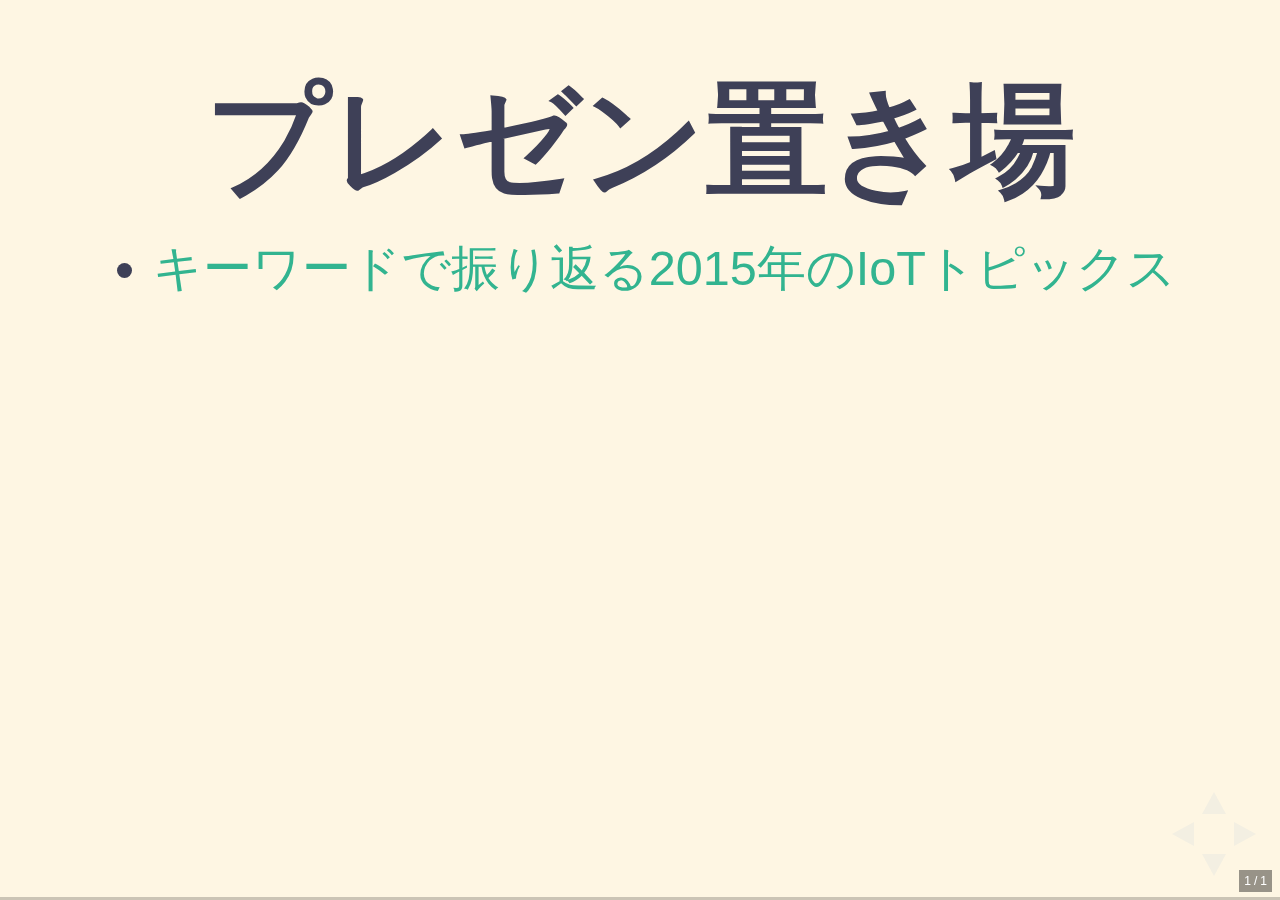
<file: index.html>
<!doctype html>
<html lang="ja">

	<head>
		<meta charset="utf-8">

		<title>プレゼン置き場</title>

		<meta name="description" content="プレゼン置き場">
		<meta name="author" content="@oharato">

		<meta name="apple-mobile-web-app-capable" content="yes">
		<meta name="apple-mobile-web-app-status-bar-style" content="black-translucent">

		<meta name="viewport" content="width=device-width, initial-scale=1.0, maximum-scale=1.0, user-scalable=no, minimal-ui">

		<link rel="stylesheet" href="css/reveal.css">
		<link rel="stylesheet" href="css/theme/azusaish.css" id="theme">

		<!-- Code syntax highlighting -->
		<link rel="stylesheet" href="lib/css/zenburn.css">

		<!-- Printing and PDF exports -->
		<script>
			var link = document.createElement( 'link' );
			link.rel = 'stylesheet';
			link.type = 'text/css';
			link.href = window.location.search.match( /print-pdf/gi ) ? 'css/print/pdf.css' : 'css/print/paper.css';
			document.getElementsByTagName( 'head' )[0].appendChild( link );
		</script>

		<!--[if lt IE 9]>
		<script src="lib/js/html5shiv.js"></script>
		<![endif]-->
	</head>

	<body>

		<div class="reveal">

			<!-- Any section element inside of this container is displayed as a slide -->
			<div class="slides">
			<section data-markdown=""
				data-separator="^\n---"
				data-separator-vertical="^\n--">
				<script type="text/template">

# プレゼン置き場
- [キーワードで振り返る2015年のIoTトピックス](http://oharato.github.io/documents/2015-iot-topics/index.html)

				</script>
			</section>
			</div>

		</div>

		<script src="lib/js/head.min.js"></script>
		<script src="js/reveal.js"></script>

		<script>

			// Full list of configuration options available at:
			// https://github.com/hakimel/reveal.js#configuration
			Reveal.initialize({
				controls: true,
				progress: true,
				slideNumber: 'c/t',
				history: true,
				center: false,

				transition: 'none', // none/fade/slide/convex/concave/zoom
				backgroundTransition: 'none',

				// Optional reveal.js plugins
				dependencies: [
					{ src: 'lib/js/classList.js', condition: function() { return !document.body.classList; } },
					{ src: 'plugin/markdown/marked.js', condition: function() { return !!document.querySelector( '[data-markdown]' ); } },
					{ src: 'plugin/markdown/markdown.js', condition: function() { return !!document.querySelector( '[data-markdown]' ); } },
					{ src: 'plugin/highlight/highlight.js', async: true, callback: function() { hljs.initHighlightingOnLoad(); } },
					{ src: 'plugin/zoom-js/zoom.js', async: true },
					{ src: 'plugin/notes/notes.js', async: true }
				]
			});

		</script>

	</body>
</html>
</file>
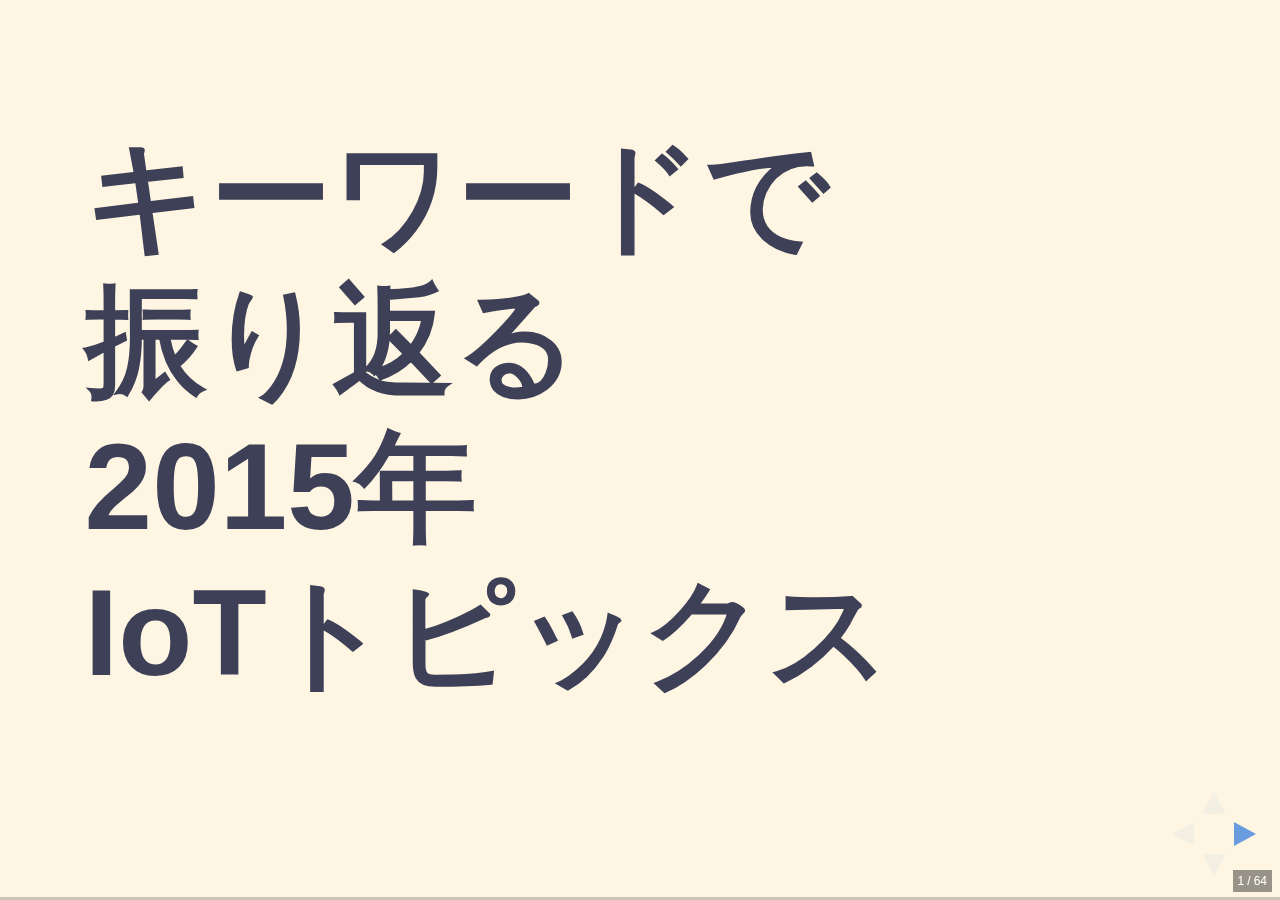
<file: 2015-iot-topics/index.html>
<!doctype html>
<html lang="ja">

	<head>
		<meta charset="utf-8">

		<title>キーワードで振り返る2015年IoTトピックス</title>

		<meta name="description" content="キーワードで振り返る2015年IoTトピックス">
		<meta name="author" content="@oharato">

		<meta name="apple-mobile-web-app-capable" content="yes">
		<meta name="apple-mobile-web-app-status-bar-style" content="black-translucent">

		<meta name="viewport" content="width=device-width, initial-scale=1.0, maximum-scale=1.0, user-scalable=no, minimal-ui">

		<link rel="stylesheet" href="../css/reveal.css">
		<link rel="stylesheet" href="../css/theme/azusaish.css" id="theme">

		<!-- Code syntax highlighting -->
		<link rel="stylesheet" href="../lib/css/zenburn.css">

		<!-- Printing and PDF exports -->
		<script>
			var link = document.createElement( 'link' );
			link.rel = 'stylesheet';
			link.type = 'text/css';
			link.href = window.location.search.match( /print-pdf/gi ) ? '../css/print/pdf.css' : '../css/print/paper.css';
			document.getElementsByTagName( 'head' )[0].appendChild( link );
		</script>

		<!--[if lt IE 9]>
		<script src="../lib/js/html5shiv.js"></script>
		<![endif]-->
	</head>

	<body>

		<div class="reveal">

			<!-- Any section element inside of this container is displayed as a slide -->
			<div class="slides">
			<section data-markdown=""
				data-separator="^\n---"
				data-separator-vertical="^\n--">
				<script type="text/template">

<!-- .slide: class="center tl-l"  -->
# キーワードで<br>振り返る<br>2015年<br>IoTトピックス

---

<!-- .slide: data-background="rgb(62,64,87)" class="bg-black tl-l"  -->
- 目次
    - 02-02 Raspberry Pi 2
    - 04-29 Windows10 IoT Core
    - 07-07 ESP8266
    - 07-27 myThings
    - 09-30 SORACOM
    - 10-09 AWS Iot
    - 11-25 Raspberry Pi Zero
    - 12-24 さくらのIoT Platform(仮称)
    - 2016年の期待
    - おまけ
        - MQTT, NodeRed, ブロックチェーン

---

<!-- .slide: class="center"  -->
# Raspberry Pi 2

---

![](raspi2.jpg)

---

<!-- .slide: data-background="rgb(62,64,87)" class="bg-black tl-l"  -->
### Raspberry Pi 2
- 2月2日 発表
- 当時の最新機種Raspberry Pi Model B+と比較して
    - お値段 そのまま $35
    - CPU シングルコア700MHz → クアッドコア900MHz
    - メモリ 512MB → 1GB
- Raspberry Pi 2用のWindows10が無償で今後提供される、という発表

---

<!-- .slide: class="center"  -->
# Windows10 IoT Core

---

<!-- .slide: data-background="rgb(62,64,87)" class="bg-black tl-l"  -->
### Windows10 IoT Core
- 4月29日 マイクロソフトの技術カンファレンス「Build 2015」で発表
- Microsoft製の組込みOS
    - Windows10のようなデスクトップ環境無し。

---

<!-- .slide: data-background="rgb(62,64,87)" class="bg-black tl-l"  -->
### Windows10 IoT Core
- 開発するには
    - <em>Windows 10</em>のPCでWindows10 Iot CoreのディスクイメージをSDカードに書き込む
    - <em>Visual Studio 2015</em>が必要
- 個人的には、環境構築や開発が面倒

---

<!-- .slide: class="center"  -->
# ESP8266

---

<!-- .slide: data-background="rgb(62,64,87)" class="bg-black tl-l"  -->
### ESP8266
- ESP8266(Espressif Systems社のワイヤレスSoC/System-on-a-chip)を使ったWi-Fiモジュールの一つ、「ESP-WROOM-02」が7月に発売開始
    - ![](esp8266.jpg)

---

<!-- .slide: data-background="rgb(62,64,87)" class="bg-black tl-l"  -->
### ESP8266
- 秋月電子で650円
- Arduino用のWiFiモジュールとしても使用でき、単体でWiFi搭載のArduinoマイコンとしても使用できる

---

<!-- .slide: class="center"  -->
# myThings

---

<!-- .slide: data-background="rgb(62,64,87)" class="bg-black tl-l"  -->
### myThings
- 7月27日 提供開始
- ヤフーが提供する、IoTプラットフォームおよびスマホアプリ
- 自作のデバイスやガジェット、Webサービス(myThingsではチャンネルと呼ぶ)を組み合わせる
- Webサービス同士を連携させるWebサービス「IFTTT」の日本版とよく言われている

---

<!-- .slide: data-background="rgb(62,64,87)" class="bg-black"  -->
![](mythings_channels_trigger.jpg)

---

<!-- .slide: data-background="mythings_channels.jpg" class="bg-image tl-l"  -->
### myThingsのチャンネル
- Webサービス
    - Yahoo!天気・災害
    - ヤフオク！
    - Twitter
    - などなど

---

<!-- .slide: data-background="rgb(62,64,87)" class="bg-black tl-l"  -->
### myThingsのチャンネル
- 自作のデバイス
    - IDCFクラウド(Yahooグループのクラウド)の利用が必須

---

<!-- .slide: data-background="rgb(62,64,87)" class="bg-black tl-l"  -->
### myThingsのチャンネル
- ガジェット
    - Hackey - Webサービスをコントロールできるキースイッチ
    - ![](hackey.jpg)

--

<!-- .slide: data-background="rgb(62,64,87)" class="bg-black tl-l"  -->
### myThingsのチャンネル
- ガジェット
    - BOCCO 家族をつなぐコミュニケーションロボット
    - ![](bocco.jpg)

--

<!-- .slide: data-background="rgb(62,64,87)" class="bg-black tl-l"  -->
### myThingsのチャンネル
- ガジェット
    - ともだち家電 シャープ
    - ![](tomodachikaden.png)

--

<!-- .slide: data-background="rgb(62,64,87)" class="bg-black tl-l"  -->
### myThingsのチャンネル
- ガジェット
    - iRemocon
    - ![](iremocon.jpg)

---

<!-- .slide: class="center"  -->
# SORACOM

---

<!-- .slide: data-background="rgb(62,64,87)" class="bg-black tl-l"  -->
### SORACOM
- 9月30日発表
- 元AWSのエバンジェリスト玉川憲さんが2015年3月にAWSを退職して設立したスタートアップ
- SORACOM AirとSORACOM Beamの２つのサービス

---

<!-- .slide: data-background="rgb(62,64,87)" class="bg-black tl-l"  -->
### SORACOM
- MVNO事業者が持つハードウェア(パケット交換、回線管理、帯域制御、顧客管理、課金)を、AWS上でソフトウェアで実装
- ![](soracom_air.jpg)

---

<!-- .slide: data-background="rgb(62,64,87)" class="bg-black tl-l"  -->
### SORACOM Air
- IoT向けのデータ通信SIM "Air SIM" を提供するモバイルデータ通信サービス
    - LTE, 3Gエリアに対応
    - ユーザーコンソール, API, SDKから多数のSIMを一括操作(AWS like)

---

<!-- .slide: data-background="rgb(62,64,87)" class="bg-black tl-l"  -->
### SORACOM Air
- 初期費用
    - データ通信のみのSIM 888円(税込)
- 基本料金(税別)
    - 1日10円(データ通信のみ)

---

<!-- .slide: data-background="rgb(62,64,87)" class="bg-black tl-l"  -->
### SORACOM Air
- 従量課金(税別)→<em>上りが安い</em>
    - 通常時間帯（日本時間 06:00-26:00）
        - 最遅…上り0.2 円 / MB、下り0.6 円 / MB(上り下り共に32kbps)
        - 最速…上り0.3 円 / MB、下り1.0 円 / MB(上り下り共に2Mbps)
    - 深夜時間帯（日本時間 02:00-06:00）→<em>夜が安い</em>
        - 最遅…上り0.2 円 / MB、下り0.2 円 / MB(上り下り共に32kbps)
        - 最速…上り0.2 円 / MB、下り0.2 円 / MB(上り下り共に2Mbps)

--

<!-- .slide: data-background="rgb(62,64,87)" class="bg-black tl-l"  -->
### 料金比較
- 初期費用
    - SORACOM 888円(税込)
    - 0SIM 620円(税込、デジモノステーション2016/02)
    - IIJmio 3000円(税抜)
    - FREETEL  3000円(税抜)

--

<!-- .slide: data-background="rgb(62,64,87)" class="bg-black tl-l"  -->
### 料金比較
- 1ヶ月間500MB下り
    - SORACOM 400円 (`10yen/day x 30days + 0.2yen/MB x 500MB`)
    - 0SIM 0円 (基本料金0円、500MBまで0円)
    - IIJmio 900円(3GBまで)
    - FREETEL 499円 (1GBまで、100MBまでなら299円)

--

<!-- .slide: data-background="rgb(62,64,87)" class="bg-black tl-l"  -->
### 料金比較
- 1ヶ月間1GB下り
    - SORACOM 500円 (`10yen/day x 30days + 0.2yen/MB x 1000MB`)
    - 0SIM 500円 (`100yen/100MB x 500MB`)
    - IIJmio 900円(3GBまで)
    - FREETEL 499円 (1GBまで、3GBまでなら900円)

---

<!-- .slide: data-background="rgb(62,64,87)" class="bg-black tl-l"  -->
### SORACOM Beam
- データ転送支援サービス
    - 暗号化
        - ![](./soracom_beam.png)
        - クライアント証明書をBeamで管理
            - デバイスに証明書を入れなくて良くなる
            - デバイスの暗号化処理をオフロード

---

<!-- .slide: data-background="rgb(62,64,87)" class="bg-black tl-l"  -->
### SORACOM Beam
- 料金
    - 基本料金
        - 無料
    - 従量課金
        - 1リクエストあたり0.0009円(税別)

---

<!-- .slide: class="center"  -->
# AWS IoT

---

<!-- .slide: data-background="rgb(62,64,87)" class="bg-black tl-l"  -->
## AWS IoT
- AWSのIoTプラットフォーム
- 10月9日の「AWS re:Invent 2015」で発表
- 料金
    - 100万通のメッセージあたり$8(東京リージョン)

---

<!-- .slide: data-background="aws_iot.png" class="tl-l"  -->

--

<!-- .slide: data-background="aws_iot.png" class="bg-image tl-l"  -->
## AWS IoT
- AWS IoT デバイス SDK
    - C, JavaScript, Arduino
- デバイスゲートウェイ
    - MQTT, HTTP
    - 自動的にスケール
- 認証と認可
    - AWSの認証メソッド(SigV4)およびX.509証明書ベースの認証

--

<!-- .slide: data-background="aws_iot.png" class="bg-image tl-l"  -->
## AWS IoT
- レジストリ
    - デバイス管理
- デバイスシャドウ
    - オフライン時の仮想デバイス
- ルールエンジン
    - データをルールに従って転送
    - SQLに似た構文
    - 転送先はS3, DynamoDB, Kinesis, SNS, Lambdaなど

---

<!-- .slide: class="center"  -->
# Raspberry Pi Zero

---

<!-- .slide: data-background="rgb(62,64,87)" class="bg-black tl-l"  -->
### Raspberry Pi Zero
- Pi Zero + Adaptors + Pibow Zero Case
- ![](raspizero.jpg)

---

<!-- .slide: data-background="rgb(62,64,87)" class="bg-black tl-l"  -->
### Raspberry Pi Zero
- Pimoroniで12月14日に発注
- 12月27日到着
- £9.58 + Shipping £4.00 = £13.58(￥2602)
- 600円くらいで買えると思ったら4倍くらいかかった

---

<!-- .slide: data-background="rgb(62,64,87)" class="bg-black tl-l"  -->
### Raspberry Pi Zero
- 11月25日発表
- 特徴
    - 安い(5ドル)
    - 小さい(薄い)
    - LANポート無し
        - USBにWiFiドングルかSIMドングルを挿して通信
        - セットアップ時にはUSBハブが無いとつらい

---

<!-- .slide: data-background="rgb(62,64,87)" class="bg-black tl-l"  -->
### Raspberry Pi Zero
- 特徴
    - カメラモジュール使えない
    - GPIOピン未実装
        - 必要な分だけハンダ付け
        - USBシリアル変換ケーブルが使いにくい
    - micro USBポートが2つあるが1つは電源用。

---

<!-- .slide: class="center"  -->
# さくらのIoT Platform

---

<!-- .slide: data-background="rgb(62,64,87)" class="bg-black tl-l"  -->
### さくらのIoT Platform
- 12月24日発表、2016年2月にテスター募集、春にβテスト
- ![](sakura-iot-platform.jpg)

---

<!-- .slide: data-background="rgb(62,64,87)" class="bg-black tl-l"  -->
### さくらのIoT Platform
- SIMカードおよび通信プラン
- SIMモジュール
    - さくらのIoT閉域網にのみデータの送受信
- プロトタイプボード
    - Cerevo社のBlueNinja、GPSを搭載
- クラウドサービス(DB、ストレージ、ルールエンジン、API)

--

<!-- .slide: data-background="rgb(50,180,144)" class="bg-green"  -->
### BlueNinja
![](blueninja.jpg)

--

<!-- .slide: data-background="rgb(50,180,144)" class="bg-green tl-l"  -->
### BlueNinja
- BLE対応
- 速度・角度・地磁気・気圧の数値を取得
- インターフェースは	GPIO / USB(device) / SPI / I2C / UART
- GCCベースの開発環境、現在はC言語のみ

---

<!-- .slide: class="center"  -->
# 2016年の期待

---

<!-- .slide: data-background="rgb(62,64,87)" class="bg-black tl-l"  -->
### 格安のモバイル通信(3G, LTE)モジュール
- SORACOMの登場で、SIMは安く入手できるが、SIMモジュールが高い
    - 3GIM 23,760円
    - 3GPI 29,800円
    - L-02C 2,000～3,500円

---

<!-- .slide: data-background="rgb(62,64,87)" class="bg-black tl-l"  -->
### IoT用の電源
- 小型大容量の電池
- ワイヤレス給電
    - [10m離れた複数の端末にワイヤレス給電できる「Cota」、KDDIとOssiaがCES2016で展示 （Impress Watch） - Yahoo!ニュース](http://headlines.yahoo.co.jp/hl?a=20151222-00000068-impress-sci "10m離れた複数の端末にワイヤレス給電できる「Cota」、KDDIとOssiaがCES2016で展示 （Impress Watch） - Yahoo!ニュース")

---

<!-- .slide: class="center"  -->
# おしまい

---

<!-- .slide: class="center"  -->
# MQTT

---

<!-- .slide: data-background="rgb(62,64,87)" class="bg-black tl-l"  -->
### MQTT
- IoTやM2M(Machine-to-Machine)向けの軽量プロトコル
    - ヘッダーは最小2バイト(GETリクエストヘッダの最小は14バイト)
- 日本でMQTTといえば時雨堂の[sango](https://sango.shiguredo.jp/ "MQTT as a Service sango")(MQTT as a Service、Erlang製)が有名らしい

---

<!-- .slide: data-background="rgb(62,64,87)" class="bg-black tl-l"  -->
### MQTT
- Pub/Subモデルのシステム
- ![](mqtt.png)

--

<!-- .slide: data-background="rgb(62,64,87)" class="bg-black tl-l"  -->
### MQTT
- Pub/Subモデルのシステム
    - Publisher
        - トピックに関してBroker宛にメッセージ発行
    - Broker
        - メッセージを仲介するサーバ
    - Subscriber
        - トピックに関してBrokerからメッセージ受信

---

<!-- .slide: data-background="rgb(62,64,87)" class="bg-black tl-l"  -->
### MQTT
- トピック
    - メッセージは固有のトピックを持つ
    - `/user_name/room/01/temperature`のような/区切りの階層構造
    - Subscriberはトピックを指定して受信できる
        - `/user_name/room/01/#` 前方一致
        - `/user_name/room/+/temperature` 部分一致

---

<!-- .slide: data-background="rgb(62,64,87)" class="bg-black tl-l"  -->
### MQTT
- QoS
    - Quality of Service. メッセージ配信の品質
    - QoS0
        - 最高1回。確実に届く保証はない。再送なし
    - QoS1
        - 最低1回。必ず届けるが、重複の可能性あり
    - QoS2
        - 正確に1回。必ず届けて重複なし

---

<!-- .slide: data-background="rgb(62,64,87)" class="bg-black tl-l"  -->
### MQTT
- Will
    - PublisherがBrokerに接続したときにWill(遺言)としてメッセージを設定。
    - PubrisherとBrokerが意図せず切断された時に、BrokerがSubscriberにそのメッセージを送信する
        - Publisherが「死んだ」ことがわかる

---

<!-- .slide: data-background="rgb(62,64,87)" class="bg-black tl-l"  -->
### MQTT
- Retain
    - トピックの最後のメッセージをBrokerが保持して、新しいSubscriberにそのメッセージを渡す
- セキュリティ
    - TLS(証明書)で暗号化

---

<!-- .slide: class="center"  -->
# Node-RED

---

<!-- .slide: data-background="rgb(62,64,87)" class="bg-black tl-l"  -->
### Node-RED
- ブラウザ上で動作するフローエディタ
    - ![](node-red.png)
    - ノード(ハードウェアデバイス、API、Webサービス)を繋いでシステムを構築

---

<!-- .slide: data-background="rgb(62,64,87)" class="bg-black tl-l"  -->
### Node-RED
- IBM Emerging Technologyが作成したOSS。2014年3月発表
- Node.jsで動作
- IBM Bluemix(IBMのクラウドサービス)を使うと、簡単にNode-REDを使い始められる

---

<!-- .slide: class="center"  -->
# ブロックチェーン

---

<!-- .slide: data-background="rgb(62,64,87)" class="bg-black tl-l"  -->
### ブロックチェーン
- Bitcoinの登場によって注目された技術
- P2P技術や公開鍵暗号などの既存の技術を用いて実現
- IoTにおけるデータの保存先にブロックチェーンが注目されている

---

<!-- .slide: data-background="rgb(62,64,87)" class="bg-black tl-l"  -->
### ブロックチェーン
- ビットコインのブロックチェーン＝ビットコインの取引履歴
- ブロック
    - 取引情報(トランザクション、AさんがBさんに3ビットコイン送った)、前のブロックのハッシュが含まれる
    - トランザクションはP2Pネットワーク全体で共有される
    - 前のブロックのハッシュを含むことでブロックがチェーン状に繋がり、ブロックが改ざんされにくくなる

				</script>
			</section>
			</div>

		</div>

		<script src="../lib/js/head.min.js"></script>
		<script src="../js/reveal.js"></script>

		<script>

			// Full list of configuration options available at:
			// https://github.com/hakimel/reveal.js#configuration
			Reveal.initialize({
				controls: true,
				progress: true,
				slideNumber: 'c/t',
				history: true,
				center: false,

				transition: 'none', // none/fade/slide/convex/concave/zoom
				backgroundTransition: 'none',

				// Optional reveal.js plugins
				dependencies: [
					{ src: '../lib/js/classList.js', condition: function() { return !document.body.classList; } },
					{ src: '../plugin/markdown/marked.js', condition: function() { return !!document.querySelector( '[data-markdown]' ); } },
					{ src: '../plugin/markdown/markdown.js', condition: function() { return !!document.querySelector( '[data-markdown]' ); } },
					{ src: '../plugin/highlight/highlight.js', async: true, callback: function() { hljs.initHighlightingOnLoad(); } },
					{ src: '../plugin/zoom-js/zoom.js', async: true },
					{ src: '../plugin/notes/notes.js', async: true }
				]
			});

		</script>

	</body>
</html>
</file>
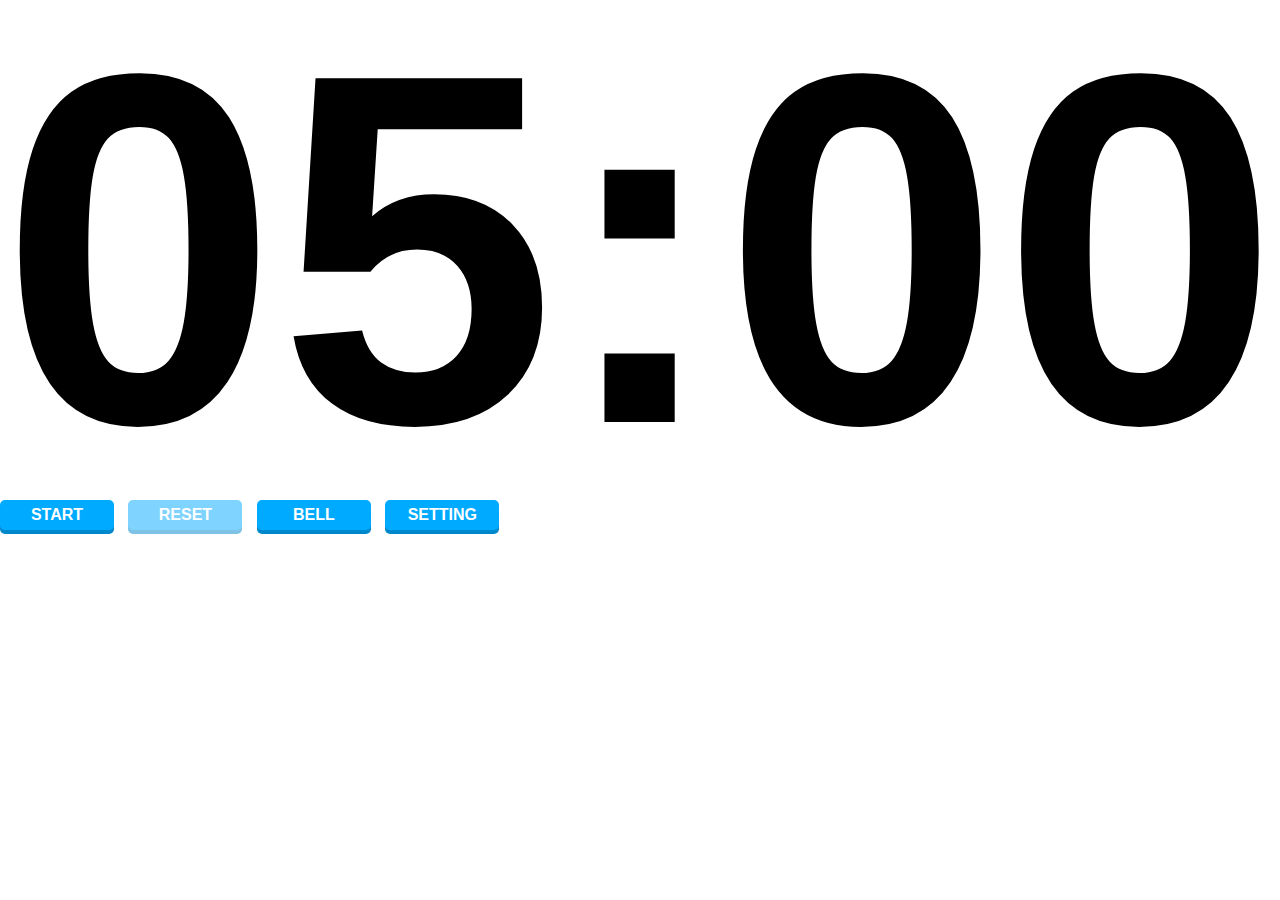
<file: presentation_timer/index.html>
<!DOCTYPE html>
<html lang="ja">
<head>
  <meta charset="UTF-8">
  <title>Presentation Timer</title>
  <link rel="stylesheet" href="css/reset.css">
  <link rel="stylesheet" href="css/style.css">
</head>
<body>
  <h1>hoge</h1>
  <div id="start" class="btn">START</div>
  <div id="stop" class="btn">STOP</div>
  <div id="reset" class="btn">RESET</div>
  <div id="bell" class="btn">BELL</div>
  <div id="setting" class="btn">SETTING</div>
  <audio id="sound" preload="auto">
    <source src="sound/bell.mp3" type="audio/mp3">
    <source src="sound/bell.aac" type="audio/aac">
    <source src="sound/bell.wav" type="audio/wav">
  </audio>
  <div id="modal-overlay"></div>
  <div id="modal-content">
    <ul>
      <li>
        <label>
          <span>total time</span>
          <input type="number" value="3" min="0" max="999">
          :
          <input type="number" value="0" min="0" max="59">
        </label>
      </li>
      <li>
        <label>
          <span>countdown</span>
          <input type="checkbox" value="true" name="countdown">
        </label>
      </li>
      <li>
        <label>
          <span>1st bell</span>
          <input type="number" value="3" min="0" max="999">
          :
          <input type="number" value="0" min="0" max="59">
        </label>
      </li>
      <li>
        <label>
          <span>2nd bell</span>
          <input type="number" value="4" min="0" max="999">
          :
          <input type="number" value="0" min="0" max="59">
        </label>
      </li>
      <li>
        <label>
          <span>3rd bell</span>
          <input type="number" value="5" min="0" max="999">
          :
          <input type="number" value="0" min="0" max="59">
        </label>
      </li>
      <li>
        <label>
          <span>stop at</span>
          <label>
            <span>none</span>
            <input type="radio" value="0" name="stop_at">
          </label>
          <label>
            <span>1st</span>
            <input type="radio" value="1" name="stop_at">
          </label>
          <label>
            <span>2nd</span>
            <input type="radio" value="2" name="stop_at">
          </label>
          <label>
            <span>3rd</span>
            <input type="radio" value="3" name="stop_at">
          </label>
          <label>
            <span>total time end</span>
            <input type="radio" value="4" name="stop_at">
          </label>
        </label>
      </li>
    </ul>
    <p><a id="modal-close" class="button-link">閉じる</a></p>
  </div>
<script src="js/jquery-1.12.0.min.js"></script>
<script src="js/index.js"></script>
<script src="js/jquery.slabtext.min.js"></script>
</body>
</html>
</file>
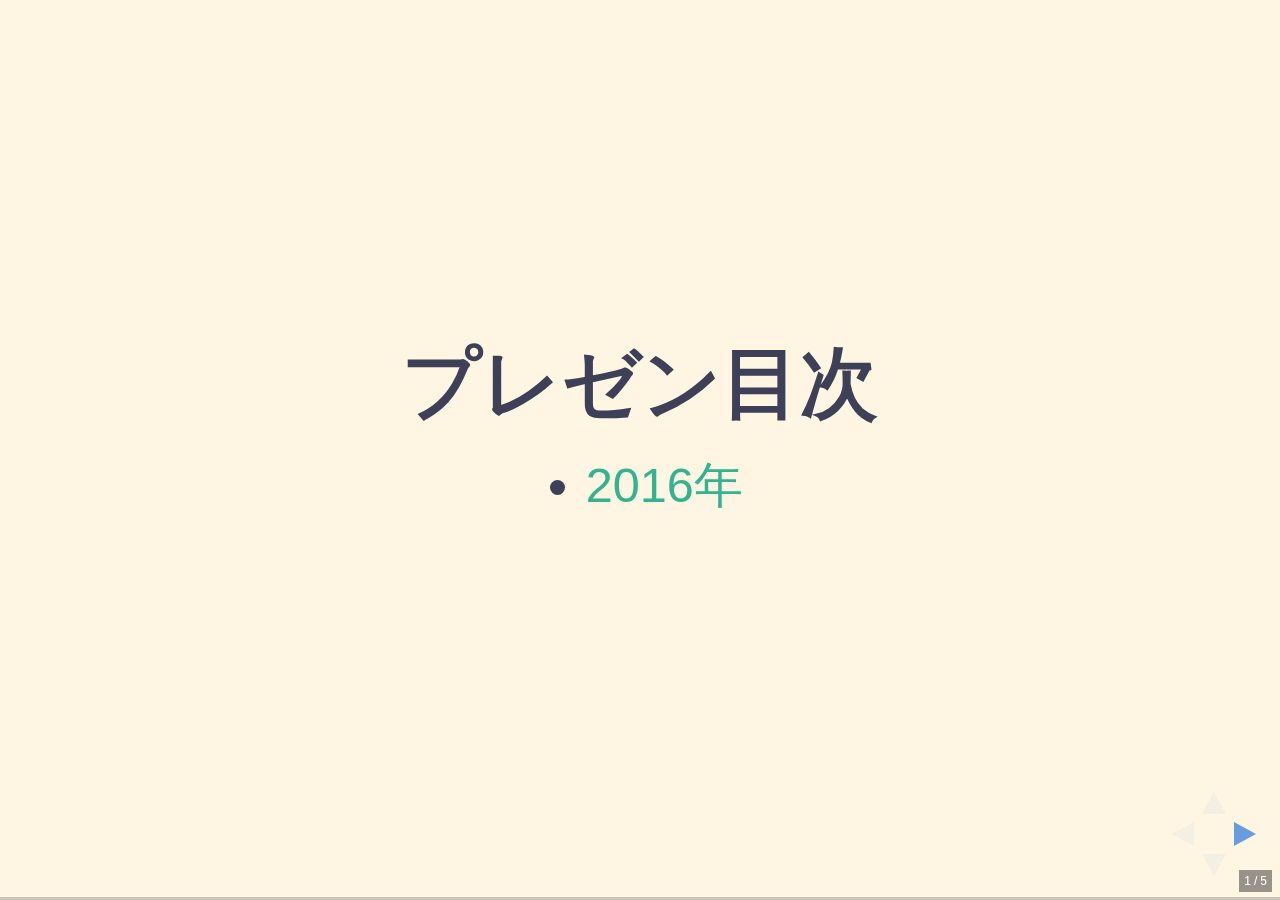
<file: revealjs/index.html>
<!doctype html>
<html lang="ja">

	<head>
		<meta charset="utf-8">

		<title>プレゼン置き場</title>

		<meta name="description" content="プレゼン置き場">
		<meta name="author" content="@oharato">

		<meta name="apple-mobile-web-app-capable" content="yes">
		<meta name="apple-mobile-web-app-status-bar-style" content="black-translucent">

		<meta name="viewport" content="width=device-width, initial-scale=1.0, maximum-scale=1.0, user-scalable=no, minimal-ui">

		<link rel="stylesheet" href="css/reveal.css">
		<link rel="stylesheet" href="css/theme/azusaish.css" id="theme">

		<!-- Code syntax highlighting -->
		<link rel="stylesheet" href="lib/css/zenburn.css">

		<!-- Printing and PDF exports -->
		<script>
			var link = document.createElement( 'link' );
			link.rel = 'stylesheet';
			link.type = 'text/css';
			link.href = window.location.search.match( /print-pdf/gi ) ? 'css/print/pdf.css' : 'css/print/paper.css';
			document.getElementsByTagName( 'head' )[0].appendChild( link );
		</script>

		<!--[if lt IE 9]>
		<script src="lib/js/html5shiv.js"></script>
		<![endif]-->
	</head>

	<body>

		<div class="reveal">

			<!-- Any section element inside of this container is displayed as a slide -->
			<div class="slides">
			<section id=""
				data-markdown=""
				data-separator="^\n\n\n"
				data-separator-vertical="^\n\n"
				data-charset="utf-8">
				<script type="text/template">
<!-- .slide: class="center"  -->
## プレゼン目次
- [2016年](?md=2016/table_of_contents.md)



<!-- .slide: class="tl-l"  -->
## プレゼンの使い方(Windows)
- start_nginx.batをダブルクリック
    - nginxが起動して、index.htmlが開きます
    - 終了するときはstop_nginx.batをダブルクリックしてnginxプロセスを終了(プロセスが残っていたらタスクマネージャから終了)
- URLのクエリに下記のようにmarkdownファイルを指定して読み込みます

```
?md=2016/HTML_Workshop/00_resume.md
```


<!-- .slide: class="tl-l"  -->
## プレゼンの使い方(node.js版)
1. nodeをインストールしておく
    1. [Node.js](https://nodejs.org/en/) <- v4系でもv5系でも大丈夫そう(大原はv0.12系でした)
1. padawanディレクトリに移動
1. nodeのサーバを起動

```
# -C : allows cross origin access serving
# デフォルトポートは3000。指定したかったら -p 8000 とか
serve -C
```


- 要は、このindex.htmlからAjaxでmdファイルが取得できればOKです。
    - CORS(Cross-Origin Resource Sharing)に対応する必要があります



<!-- .slide: class="tl-l"  -->
## プレゼンの書き方
- markdown形式でプレゼンが書けます！
- [サンプル](?md=lib/revealjs/sample.md)
- 改行3つで次のページ
- 文字を左揃えにしたい

```
<!-- .slide: class="tl-l"  -->
```

- 文字を上下中央揃えにしたい

```
<!-- .slide: class="center"  -->
```

				</script>
			</section>
			</div>

		</div>

		<script src="lib/js/head.min.js"></script>
		<script src="js/reveal.js"></script>

		<script>
			function get_url_vars(){
				var vars = {};
				var params;
				var temp_params = window.location.search.substring(1).split('&');
				for(var i = 0; i <temp_params.length; i++) {
					params = temp_params[i].split('=');
					if(params[0]) {
						vars[decodeURIComponent(params[0])] = decodeURIComponent((params[1]||"").replace(/\+/g, " "));
					}
				}
				return vars;
			}
			var sectionMarkdown = document.getElementsByClassName("slides")[0].children[0];
			var host = get_url_vars().host || 'http://localhost:3000/';
			var md = get_url_vars().md;
			// sample : http://localhost:3000/2016/HTML_Workshop/00_resume.md
			if(md) sectionMarkdown.setAttribute('data-markdown', host+md);


			// Full list of configuration options available at:
			// https://github.com/hakimel/reveal.js#configuration
			Reveal.initialize({
				controls: true,
				progress: true,
				slideNumber: 'c/t',
				history: true,
				center: false,

				transition: 'none', // none/fade/slide/convex/concave/zoom
				backgroundTransition: 'none',

				// Optional reveal.js plugins
				dependencies: [
					{ src: 'lib/js/classList.js', condition: function() { return !document.body.classList; } },
					{ src: 'plugin/markdown/marked.js', condition: function() { return !!document.querySelector( '[data-markdown]' ); } },
					{ src: 'plugin/markdown/markdown.js', condition: function() { return !!document.querySelector( '[data-markdown]' ); } },
					{ src: 'plugin/highlight/highlight.js', async: true, callback: function() { hljs.initHighlightingOnLoad(); } },
					{ src: 'plugin/zoom-js/zoom.js', async: true },
					{ src: 'plugin/notes/notes.js', async: true }
				]
			});

		</script>

	</body>
</html>
</file>
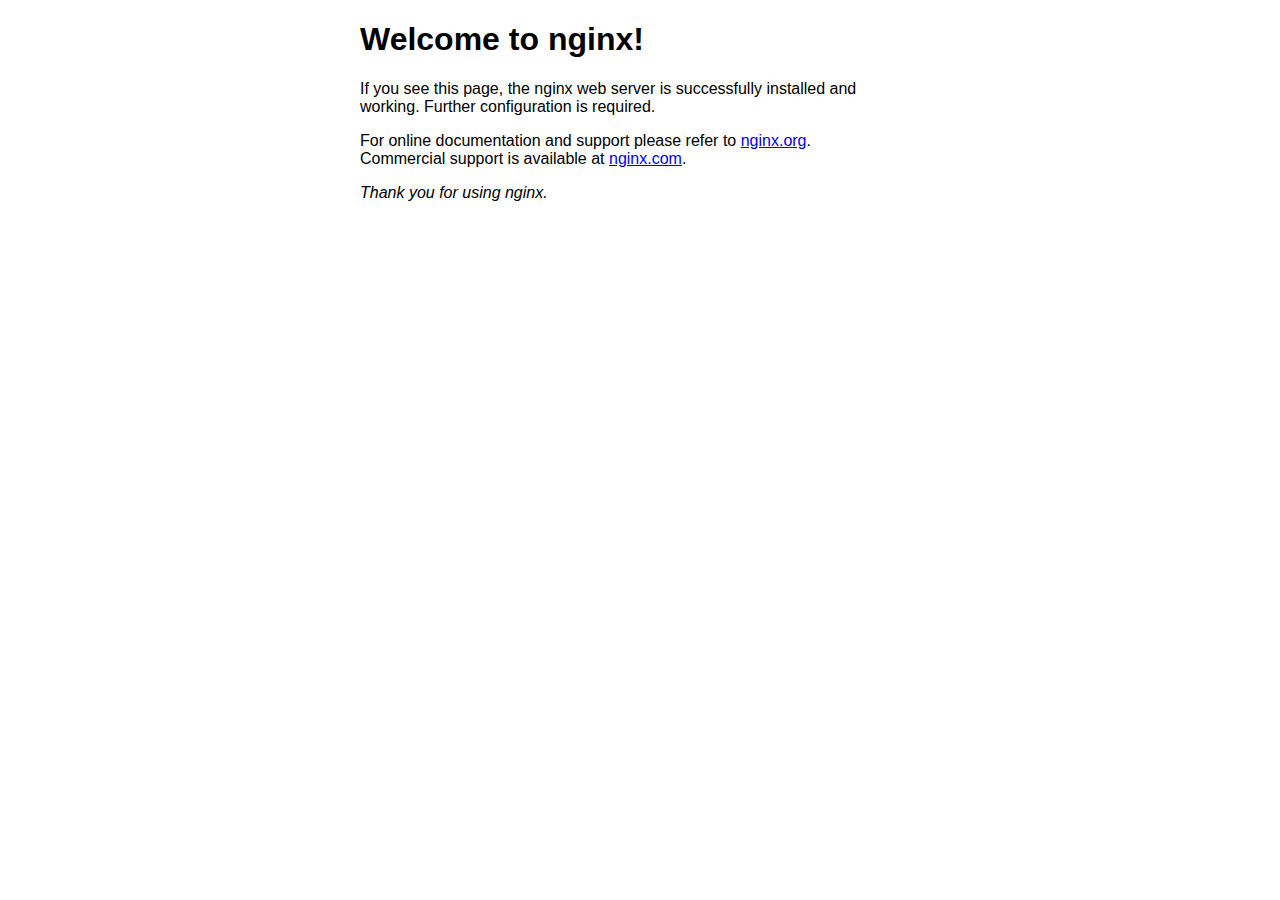
<file: revealjs/nginx-1.9.11/html/index.html>
<!DOCTYPE html>
<html>
<head>
<title>Welcome to nginx!</title>
<style>
    body {
        width: 35em;
        margin: 0 auto;
        font-family: Tahoma, Verdana, Arial, sans-serif;
    }
</style>
</head>
<body>
<h1>Welcome to nginx!</h1>
<p>If you see this page, the nginx web server is successfully installed and
working. Further configuration is required.</p>

<p>For online documentation and support please refer to
<a href="http://nginx.org/">nginx.org</a>.<br/>
Commercial support is available at
<a href="http://nginx.com/">nginx.com</a>.</p>

<p><em>Thank you for using nginx.</em></p>
</body>
</html>
</file>
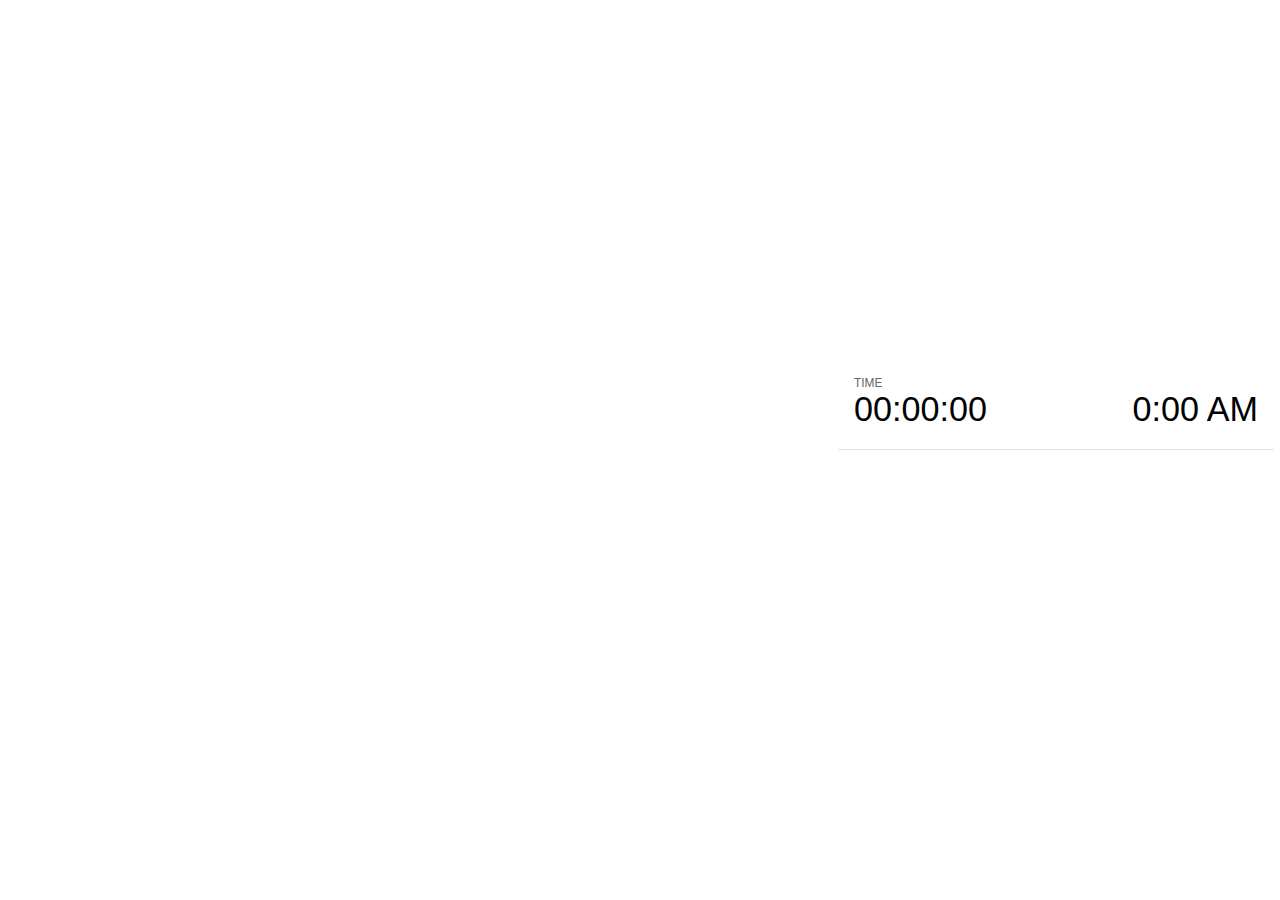
<file: plugin/notes/notes.html>
<!doctype html>
<html lang="en">
	<head>
		<meta charset="utf-8">

		<title>reveal.js - Slide Notes</title>

		<style>
			body {
				font-family: Helvetica;
			}

			#current-slide,
			#upcoming-slide,
			#speaker-controls {
				padding: 6px;
				box-sizing: border-box;
				-moz-box-sizing: border-box;
			}

			#current-slide iframe,
			#upcoming-slide iframe {
				width: 100%;
				height: 100%;
				border: 1px solid #ddd;
			}

			#current-slide .label,
			#upcoming-slide .label {
				position: absolute;
				top: 10px;
				left: 10px;
				font-weight: bold;
				font-size: 14px;
				z-index: 2;
				color: rgba( 255, 255, 255, 0.9 );
			}

			#current-slide {
				position: absolute;
				width: 65%;
				height: 100%;
				top: 0;
				left: 0;
				padding-right: 0;
			}

			#upcoming-slide {
				position: absolute;
				width: 35%;
				height: 40%;
				right: 0;
				top: 0;
			}

			#speaker-controls {
				position: absolute;
				top: 40%;
				right: 0;
				width: 35%;
				height: 60%;
				overflow: auto;

				font-size: 18px;
			}

				.speaker-controls-time.hidden,
				.speaker-controls-notes.hidden {
					display: none;
				}

				.speaker-controls-time .label,
				.speaker-controls-notes .label {
					text-transform: uppercase;
					font-weight: normal;
					font-size: 0.66em;
					color: #666;
					margin: 0;
				}

				.speaker-controls-time {
					border-bottom: 1px solid rgba( 200, 200, 200, 0.5 );
					margin-bottom: 10px;
					padding: 10px 16px;
					padding-bottom: 20px;
					cursor: pointer;
				}

				.speaker-controls-time .reset-button {
					opacity: 0;
					float: right;
					color: #666;
					text-decoration: none;
				}
				.speaker-controls-time:hover .reset-button {
					opacity: 1;
				}

				.speaker-controls-time .timer,
				.speaker-controls-time .clock {
					width: 50%;
					font-size: 1.9em;
				}

				.speaker-controls-time .timer {
					float: left;
				}

				.speaker-controls-time .clock {
					float: right;
					text-align: right;
				}

				.speaker-controls-time span.mute {
					color: #bbb;
				}

				.speaker-controls-notes {
					padding: 10px 16px;
				}

				.speaker-controls-notes .value {
					margin-top: 5px;
					line-height: 1.4;
					font-size: 1.2em;
				}

			.clear {
				clear: both;
			}

			@media screen and (max-width: 1080px) {
				#speaker-controls {
					font-size: 16px;
				}
			}

			@media screen and (max-width: 900px) {
				#speaker-controls {
					font-size: 14px;
				}
			}

			@media screen and (max-width: 800px) {
				#speaker-controls {
					font-size: 12px;
				}
			}

		</style>
	</head>

	<body>

		<div id="current-slide"></div>
		<div id="upcoming-slide"><span class="label">UPCOMING:</span></div>
		<div id="speaker-controls">
			<div class="speaker-controls-time">
				<h4 class="label">Time <span class="reset-button">Click to Reset</span></h4>
				<div class="clock">
					<span class="clock-value">0:00 AM</span>
				</div>
				<div class="timer">
					<span class="hours-value">00</span><span class="minutes-value">:00</span><span class="seconds-value">:00</span>
				</div>
				<div class="clear"></div>
			</div>

			<div class="speaker-controls-notes hidden">
				<h4 class="label">Notes</h4>
				<div class="value"></div>
			</div>
		</div>

		<script src="../../plugin/markdown/marked.js"></script>
		<script>

			(function() {

				var notes,
					notesValue,
					currentState,
					currentSlide,
					upcomingSlide,
					connected = false;

				window.addEventListener( 'message', function( event ) {

					var data = JSON.parse( event.data );

					// Messages sent by the notes plugin inside of the main window
					if( data && data.namespace === 'reveal-notes' ) {
						if( data.type === 'connect' ) {
							handleConnectMessage( data );
						}
						else if( data.type === 'state' ) {
							handleStateMessage( data );
						}
					}
					// Messages sent by the reveal.js inside of the current slide preview
					else if( data && data.namespace === 'reveal' ) {
						if( /ready/.test( data.eventName ) ) {
							// Send a message back to notify that the handshake is complete
							window.opener.postMessage( JSON.stringify({ namespace: 'reveal-notes', type: 'connected'} ), '*' );
						}
						else if( /slidechanged|fragmentshown|fragmenthidden|overviewshown|overviewhidden|paused|resumed/.test( data.eventName ) && currentState !== JSON.stringify( data.state ) ) {
							window.opener.postMessage( JSON.stringify({ method: 'setState', args: [ data.state ]} ), '*' );
						}
					}

				} );

				/**
				 * Called when the main window is trying to establish a
				 * connection.
				 */
				function handleConnectMessage( data ) {

					if( connected === false ) {
						connected = true;

						setupIframes( data );
						setupKeyboard();
						setupNotes();
						setupTimer();
					}

				}

				/**
				 * Called when the main window sends an updated state.
				 */
				function handleStateMessage( data ) {

					// Store the most recently set state to avoid circular loops
					// applying the same state
					currentState = JSON.stringify( data.state );

					// No need for updating the notes in case of fragment changes
					if ( data.notes ) {
						notes.classList.remove( 'hidden' );
						notesValue.style.whiteSpace = data.whitespace;
						if( data.markdown ) {
							notesValue.innerHTML = marked( data.notes );
						}
						else {
							notesValue.innerHTML = data.notes;
						}
					}
					else {
						notes.classList.add( 'hidden' );
					}

					// Update the note slides
					currentSlide.contentWindow.postMessage( JSON.stringify({ method: 'setState', args: [ data.state ] }), '*' );
					upcomingSlide.contentWindow.postMessage( JSON.stringify({ method: 'setState', args: [ data.state ] }), '*' );
					upcomingSlide.contentWindow.postMessage( JSON.stringify({ method: 'next' }), '*' );

				}

				// Limit to max one state update per X ms
				handleStateMessage = debounce( handleStateMessage, 200 );

				/**
				 * Forward keyboard events to the current slide window.
				 * This enables keyboard events to work even if focus
				 * isn't set on the current slide iframe.
				 */
				function setupKeyboard() {

					document.addEventListener( 'keydown', function( event ) {
						currentSlide.contentWindow.postMessage( JSON.stringify({ method: 'triggerKey', args: [ event.keyCode ] }), '*' );
					} );

				}

				/**
				 * Creates the preview iframes.
				 */
				function setupIframes( data ) {

					var params = [
						'receiver',
						'progress=false',
						'history=false',
						'transition=none',
						'autoSlide=0',
						'backgroundTransition=none'
					].join( '&' );

					var hash = '#/' + data.state.indexh + '/' + data.state.indexv;
					var currentURL = data.url + '?' + params + '&postMessageEvents=true' + hash;
					var upcomingURL = data.url + '?' + params + '&controls=false' + hash;

					currentSlide = document.createElement( 'iframe' );
					currentSlide.setAttribute( 'width', 1280 );
					currentSlide.setAttribute( 'height', 1024 );
					currentSlide.setAttribute( 'src', currentURL );
					document.querySelector( '#current-slide' ).appendChild( currentSlide );

					upcomingSlide = document.createElement( 'iframe' );
					upcomingSlide.setAttribute( 'width', 640 );
					upcomingSlide.setAttribute( 'height', 512 );
					upcomingSlide.setAttribute( 'src', upcomingURL );
					document.querySelector( '#upcoming-slide' ).appendChild( upcomingSlide );

				}

				/**
				 * Setup the notes UI.
				 */
				function setupNotes() {

					notes = document.querySelector( '.speaker-controls-notes' );
					notesValue = document.querySelector( '.speaker-controls-notes .value' );

				}

				/**
				 * Create the timer and clock and start updating them
				 * at an interval.
				 */
				function setupTimer() {

					var start = new Date(),
						timeEl = document.querySelector( '.speaker-controls-time' ),
						clockEl = timeEl.querySelector( '.clock-value' ),
						hoursEl = timeEl.querySelector( '.hours-value' ),
						minutesEl = timeEl.querySelector( '.minutes-value' ),
						secondsEl = timeEl.querySelector( '.seconds-value' );

					function _updateTimer() {

						var diff, hours, minutes, seconds,
							now = new Date();

						diff = now.getTime() - start.getTime();
						hours = Math.floor( diff / ( 1000 * 60 * 60 ) );
						minutes = Math.floor( ( diff / ( 1000 * 60 ) ) % 60 );
						seconds = Math.floor( ( diff / 1000 ) % 60 );

						clockEl.innerHTML = now.toLocaleTimeString( 'en-US', { hour12: true, hour: '2-digit', minute:'2-digit' } );
						hoursEl.innerHTML = zeroPadInteger( hours );
						hoursEl.className = hours > 0 ? '' : 'mute';
						minutesEl.innerHTML = ':' + zeroPadInteger( minutes );
						minutesEl.className = minutes > 0 ? '' : 'mute';
						secondsEl.innerHTML = ':' + zeroPadInteger( seconds );

					}

					// Update once directly
					_updateTimer();

					// Then update every second
					setInterval( _updateTimer, 1000 );

					timeEl.addEventListener( 'click', function() {
						start = new Date();
						_updateTimer();
						return false;
					} );

				}

				function zeroPadInteger( num ) {

					var str = '00' + parseInt( num );
					return str.substring( str.length - 2 );

				}

				/**
				 * Limits the frequency at which a function can be called.
				 */
				function debounce( fn, ms ) {

					var lastTime = 0,
						timeout;

					return function() {

						var args = arguments;
						var context = this;

						clearTimeout( timeout );

						var timeSinceLastCall = Date.now() - lastTime;
						if( timeSinceLastCall > ms ) {
							fn.apply( context, args );
							lastTime = Date.now();
						}
						else {
							timeout = setTimeout( function() {
								fn.apply( context, args );
								lastTime = Date.now();
							}, ms - timeSinceLastCall );
						}

					}

				}

			})();

		</script>
	</body>
</html>
</file>
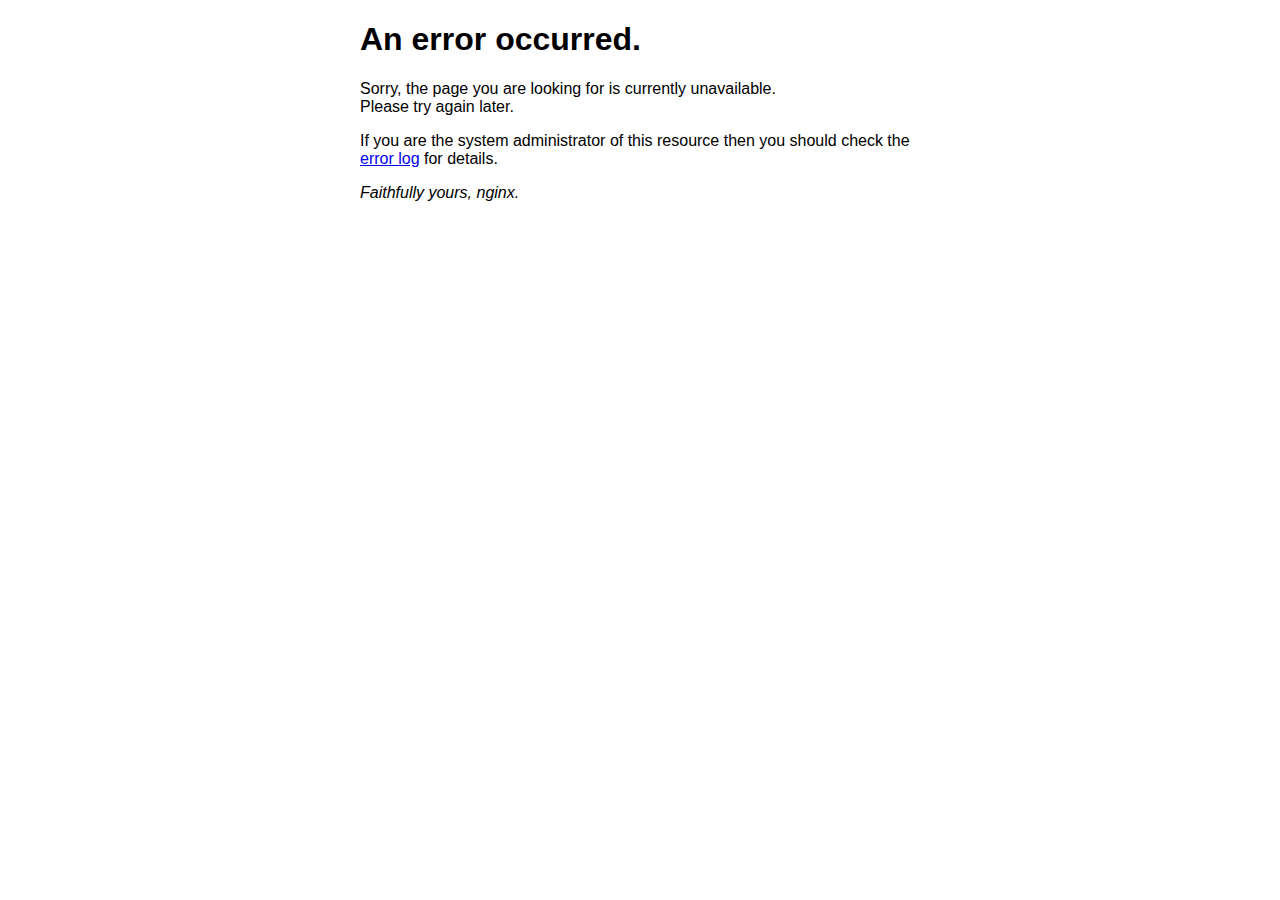
<file: revealjs/nginx-1.9.11/html/50x.html>
<!DOCTYPE html>
<html>
<head>
<title>Error</title>
<style>
    body {
        width: 35em;
        margin: 0 auto;
        font-family: Tahoma, Verdana, Arial, sans-serif;
    }
</style>
</head>
<body>
<h1>An error occurred.</h1>
<p>Sorry, the page you are looking for is currently unavailable.<br/>
Please try again later.</p>
<p>If you are the system administrator of this resource then you should check
the <a href="http://nginx.org/r/error_log">error log</a> for details.</p>
<p><em>Faithfully yours, nginx.</em></p>
</body>
</html>
</file>
<file: css/theme/azusaish.css>
@import url(../../lib/font/source-sans-pro/source-sans-pro.css);

/*
ここから色を選ぶといい感じ
http://flatuicolors.com/
*/

/*********************************************
 * GLOBAL STYLES
 *********************************************/
body {
  background: rgb(254,246,227);
  background-color: rgb(254,246,227); }

.bg-image {
  background-color: rgba(62,64,87,0.9);
  color: rgb(254,246,227);
}

.reveal {
  font-family: "ヒラギノ角ゴ Pro", "Hiragino Kaku Gothic Pro", "メイリオ", "Meiryo", sans-serif;
  font-size: 42px;
  font-weight: normal;
  color: rgb(62,64,87); }

.reveal .bg-black {
  color: rgb(254,246,227);
}

.reveal .slides > section,
.reveal .slides > section > section {
  line-height: 1.3;
  font-weight: inherit; }

.tl-l {
  text-align: left;
}

/*********************************************
 * HEADERS
 *********************************************/
.reveal h1,
.reveal h2,
.reveal h3,
.reveal h4,
.reveal h5,
.reveal h6 {
  margin: 0 0 20px 0;
  font-weight: 600;
  line-height: 1.2;
  letter-spacing: normal;
  text-shadow: none;
  word-wrap: break-word; }

.reveal h1 {
  font-size: 2.5em; }

.reveal h2 {
  font-size: 1.6em; }

.reveal h3 {
  font-size: 1.3em; }

.reveal h4 {
  font-size: 1em; }

.reveal h1 {
  text-shadow: none; }

/*********************************************
 * OTHER
 *********************************************/
.reveal p {
  margin: 20px 0;
  line-height: 1.3; }

/* Ensure certain elements are never larger than the slide itself */
.reveal img,
.reveal video,
.reveal iframe {
  max-width: 95%;
  max-height: 95%; }

.reveal strong,
.reveal b {
  font-weight: bold; }

.reveal em {
  color: rgb(50,180,144) !important; }

.reveal .bg-green em {
  color: rgb(254,246,227) !important; }

.reveal ol,
.reveal dl,
.reveal ul {
  display: inline-block;
  text-align: left;
  margin: 0 0 0 1em; }

.reveal ol {
  list-style-type: decimal; }

.reveal ul {
  list-style-type: disc; }

.reveal ul ul {
  list-style-type: square; }

.reveal ul ul ul {
  list-style-type: circle; }

.reveal ul ul,
.reveal ul ol,
.reveal ol ol,
.reveal ol ul {
  display: block;
  margin-left: 40px; }

.reveal dt {
  font-weight: bold; }

.reveal dd {
  margin-left: 40px; }

.reveal q,
.reveal blockquote {
  quotes: none; }

.reveal blockquote {
  display: block;
  position: relative;
  width: 70%;
  margin: 20px auto;
  padding: 5px;
  font-style: italic;
  background: rgba(255, 255, 255, 0.05);
  box-shadow: 0px 0px 2px rgba(0, 0, 0, 0.2); }

.reveal blockquote p:first-child,
.reveal blockquote p:last-child {
  display: inline-block; }

.reveal q {
  font-style: italic; }

.reveal pre {
  display: block;
  position: relative;
  width: 90%;
  margin: 20px auto;
  text-align: left;
  /*font-size: 0.55em;*/
  font-family: "Source Sans Pro", Helvetica, sans-serif, monospace;
  /*line-height: 1.2em;*/
  word-wrap: break-word;
  box-shadow: 0px 0px 6px rgba(0, 0, 0, 0.3); }

.reveal code {
  font-family: monospace; }

.reveal pre code {
  display: block;
  font-size: 1.0em;
  line-height: 1.2em;
  padding: 5px;
  overflow: auto;
  /*max-height: 400px;*/
  word-wrap: normal; }

.reveal table {
  margin: auto;
  border-collapse: collapse;
  border-spacing: 0; }

.reveal table th {
  font-weight: bold; }

.reveal table th,
.reveal table td {
  text-align: left;
  padding: 0.2em 0.5em 0.2em 0.5em;
  border-bottom: 1px solid; }

.reveal table th[align="center"],
.reveal table td[align="center"] {
  text-align: center; }

.reveal table th[align="right"],
.reveal table td[align="right"] {
  text-align: right; }

.reveal table tr:last-child td {
  border-bottom: none; }

.reveal sup {
  vertical-align: super; }

.reveal sub {
  vertical-align: sub; }

.reveal small {
  display: inline-block;
  font-size: 0.6em;
  line-height: 1.2em;
  vertical-align: top; }

.reveal small * {
  vertical-align: top; }

/*********************************************
 * LINKS
 *********************************************/
.reveal a {
  color: rgb(50,180,144);
  text-decoration: none;
  -webkit-transition: color 0.15s ease;
  -moz-transition: color 0.15s ease;
  transition: color 0.15s ease; }

.reveal a:hover {
  color: rgb(46, 204, 113);
  text-shadow: none;
  border: none; }

.reveal .roll span:after {
  color: rgb(254,246,227);
  color: rgb(50,180,144);
}

.reveal .bg-green a {
  color: rgb(254,246,227);
}
.reveal .bg-green a:hover {
  color: rgb(236, 240, 241);
}

/*********************************************
 * IMAGES
 *********************************************/
.reveal section img {
  margin: 15px 0px;
  background: rgba(255, 255, 255, 0.12);
  border: 4px solid rgb(62,64,87);
  box-shadow: 0 0 10px rgba(0, 0, 0, 0.15); }

.reveal section img.plain {
  border: 0;
  box-shadow: none; }

.reveal a img {
  -webkit-transition: all 0.15s linear;
  -moz-transition: all 0.15s linear;
  transition: all 0.15s linear; }

.reveal a:hover img {
  background: rgba(255, 255, 255, 0.2);
  border-color: #2a76dd;
  box-shadow: 0 0 20px rgba(0, 0, 0, 0.55); }

/*********************************************
 * NAVIGATION CONTROLS
 *********************************************/
.reveal .controls .navigate-left,
.reveal .controls .navigate-left.enabled {
  border-right-color: #2a76dd; }

.reveal .controls .navigate-right,
.reveal .controls .navigate-right.enabled {
  border-left-color: #2a76dd; }

.reveal .controls .navigate-up,
.reveal .controls .navigate-up.enabled {
  border-bottom-color: #2a76dd; }

.reveal .controls .navigate-down,
.reveal .controls .navigate-down.enabled {
  border-top-color: #2a76dd; }

.reveal .controls .navigate-left.enabled:hover {
  border-right-color: #6ca0e8; }

.reveal .controls .navigate-right.enabled:hover {
  border-left-color: #6ca0e8; }

.reveal .controls .navigate-up.enabled:hover {
  border-bottom-color: #6ca0e8; }

.reveal .controls .navigate-down.enabled:hover {
  border-top-color: #6ca0e8; }

/*********************************************
 * PROGRESS BAR
 *********************************************/
.reveal .progress {
  background: rgba(0, 0, 0, 0.2); }

.reveal .progress span {
  background: #2a76dd;
  -webkit-transition: width 800ms cubic-bezier(0.26, 0.86, 0.44, 0.985);
  -moz-transition: width 800ms cubic-bezier(0.26, 0.86, 0.44, 0.985);
  transition: width 800ms cubic-bezier(0.26, 0.86, 0.44, 0.985); }
</file>
<file: lib/css/zenburn.css>
/*
Zenburn style from voldmar.ru (c) Vladimir Epifanov <voldmar@voldmar.ru>
based on dark.css by Ivan Sagalaev
*/

.hljs {
  display: block;
  overflow-x: auto;
  padding: 0.5em;
  background: #3f3f3f;
  color: #dcdcdc;
  -webkit-text-size-adjust: none;
}

.hljs-keyword,
.hljs-tag,
.css .hljs-class,
.css .hljs-id,
.lisp .hljs-title,
.nginx .hljs-title,
.hljs-request,
.hljs-status,
.clojure .hljs-attribute {
  color: #e3ceab;
}

.django .hljs-template_tag,
.django .hljs-variable,
.django .hljs-filter .hljs-argument {
  color: #dcdcdc;
}

.hljs-number,
.hljs-date {
  color: #8cd0d3;
}

.dos .hljs-envvar,
.dos .hljs-stream,
.hljs-variable,
.apache .hljs-sqbracket,
.hljs-name {
  color: #efdcbc;
}

.dos .hljs-flow,
.diff .hljs-change,
.python .exception,
.python .hljs-built_in,
.hljs-literal,
.tex .hljs-special {
  color: #efefaf;
}

.diff .hljs-chunk,
.hljs-subst {
  color: #8f8f8f;
}

.dos .hljs-keyword,
.hljs-decorator,
.hljs-title,
.hljs-type,
.diff .hljs-header,
.ruby .hljs-class .hljs-parent,
.apache .hljs-tag,
.nginx .hljs-built_in,
.tex .hljs-command,
.hljs-prompt {
  color: #efef8f;
}

.dos .hljs-winutils,
.ruby .hljs-symbol,
.ruby .hljs-symbol .hljs-string,
.ruby .hljs-string {
  color: #dca3a3;
}

.diff .hljs-deletion,
.hljs-string,
.hljs-tag .hljs-value,
.hljs-preprocessor,
.hljs-pragma,
.hljs-built_in,
.smalltalk .hljs-class,
.smalltalk .hljs-localvars,
.smalltalk .hljs-array,
.css .hljs-rule .hljs-value,
.hljs-attr_selector,
.hljs-pseudo,
.apache .hljs-cbracket,
.tex .hljs-formula,
.coffeescript .hljs-attribute {
  color: #cc9393;
}

.hljs-shebang,
.diff .hljs-addition,
.hljs-comment,
.hljs-annotation,
.hljs-pi,
.hljs-doctype {
  color: #7f9f7f;
}

.coffeescript .javascript,
.javascript .xml,
.tex .hljs-formula,
.xml .javascript,
.xml .vbscript,
.xml .css,
.xml .hljs-cdata {
  opacity: 0.5;
}
</file>
<file: presentation_timer/css/style.css>
body {
  font-family: "游ゴシック体", "Yu Gothic", YuGothic, "ヒラギノ角ゴ Pro", "Hiragino Kaku Gothic Pro", "メイリオ", "Meiryo", sans-serif;
}
.btn{
  display: inline-block;
  width: 100px;
  padding: 7px;
  border-radius: 5px;
  box-shadow: 0 4px 0 #0088cc;
  color: #fff;
  background: #0af;
  cursor: pointer;
  font-weight: bold;
  text-align: center;
  margin-right: 10px;
}
#stop{
  display: none
}
.inactive{
  opacity: 0.5;
}

#modal-overlay{
  z-index:1;
  display:none;
  position:fixed;
  top:0;
  left:0;
  width:100%;
  height:120%; /*スマホ対策*/
  background-color:rgba(0,0,0,0.75);
}
#modal-content{
  width:80%;
  margin:1.5em auto 0;
  padding:10px 20px;
  border:2px solid #aaa;
  background:#fff;
  z-index:2;
  position: fixed;
  display: none;;
}
.button-link{
  color:#00f;
  text-decoration:underline;
}
.button-link:hover{
  cursor:pointer;
  color:#f00;
}

ul li {
  list-style: none;
}
/*label>span{
  margin-right: 10px;
  width: 5rem;
  float: left;
}*/
input[type="number"]{
  width: 4em;
}
</file>
<file: revealjs/css/theme/azusaish.css>
@import url(../../lib/font/source-sans-pro/source-sans-pro.css);

/*
ここから色を選ぶといい感じ
http://flatuicolors.com/
*/

/*********************************************
 * GLOBAL STYLES
 *********************************************/
body {
  background: rgb(254,246,227);
  background-color: rgb(254,246,227); }

.bg-image {
  background-color: rgba(62,64,87,0.9);
  color: rgb(254,246,227);
}

.reveal {
  font-family: "ヒラギノ角ゴ Pro", "Hiragino Kaku Gothic Pro", "メイリオ", "Meiryo", sans-serif;
  font-size: 42px;
  font-weight: normal;
  color: rgb(62,64,87); }

.reveal .bg-black {
  color: rgb(254,246,227);
}

.reveal .slides > section,
.reveal .slides > section > section {
  line-height: 1.3;
  font-weight: inherit; }

.tl-l {
  text-align: left;
}

/*********************************************
 * HEADERS
 *********************************************/
.reveal h1,
.reveal h2,
.reveal h3,
.reveal h4,
.reveal h5,
.reveal h6 {
  margin: 0 0 20px 0;
  font-weight: 600;
  line-height: 1.2;
  letter-spacing: normal;
  text-shadow: none;
  word-wrap: break-word; }

.reveal h1 {
  font-size: 2.5em; }

.reveal h2 {
  font-size: 1.6em; }

.reveal h3 {
  font-size: 1.3em; }

.reveal h4 {
  font-size: 1em; }

.reveal h1 {
  text-shadow: none; }

/*********************************************
 * OTHER
 *********************************************/
.reveal p {
  margin: 20px 0;
  line-height: 1.3; }

/* Ensure certain elements are never larger than the slide itself */
.reveal img,
.reveal video,
.reveal iframe {
  max-width: 95%;
  max-height: 95%; }

.reveal strong,
.reveal b {
  font-weight: bold; }

.reveal em {
  color: rgb(50,180,144) !important; }

.reveal .bg-green em {
  color: rgb(254,246,227) !important; }

.reveal ol,
.reveal dl,
.reveal ul {
  display: inline-block;
  text-align: left;
  margin: 0 0 0 1em; }

.reveal ol {
  list-style-type: decimal; }

.reveal ul {
  list-style-type: disc; }

.reveal ul ul {
  list-style-type: square; }

.reveal ul ul ul {
  list-style-type: circle; }

.reveal ul ul,
.reveal ul ol,
.reveal ol ol,
.reveal ol ul {
  display: block;
  margin-left: 40px; }

.reveal dt {
  font-weight: bold; }

.reveal dd {
  margin-left: 40px; }

.reveal q,
.reveal blockquote {
  quotes: none; }

.reveal blockquote {
  display: block;
  position: relative;
  width: 70%;
  margin: 20px auto;
  padding: 5px;
  font-style: italic;
  background: rgba(255, 255, 255, 0.05);
  box-shadow: 0px 0px 2px rgba(0, 0, 0, 0.2); }

.reveal blockquote p:first-child,
.reveal blockquote p:last-child {
  display: inline-block; }

.reveal q {
  font-style: italic; }

.reveal pre {
  display: block;
  position: relative;
  width: 90%;
  margin: 20px auto;
  text-align: left;
  /*font-size: 0.55em;*/
  font-family: "Source Sans Pro", Helvetica, sans-serif, monospace;
  /*line-height: 1.2em;*/
  word-wrap: break-word;
  box-shadow: 0px 0px 6px rgba(0, 0, 0, 0.3); }

.reveal code {
  font-family: monospace; }

.reveal pre code {
  display: block;
  font-size: 1.0em;
  line-height: 1.2em;
  padding: 5px;
  overflow: auto;
  /*max-height: 400px;*/
  word-wrap: normal; }

.reveal table {
  margin: auto;
  border-collapse: collapse;
  border-spacing: 0; }

.reveal table th {
  font-weight: bold; }

.reveal table th,
.reveal table td {
  text-align: left;
  padding: 0.2em 0.5em 0.2em 0.5em;
  border-bottom: 1px solid; }

.reveal table th[align="center"],
.reveal table td[align="center"] {
  text-align: center; }

.reveal table th[align="right"],
.reveal table td[align="right"] {
  text-align: right; }

.reveal table tr:last-child td {
  border-bottom: none; }

.reveal sup {
  vertical-align: super; }

.reveal sub {
  vertical-align: sub; }

.reveal small {
  display: inline-block;
  font-size: 0.6em;
  line-height: 1.2em;
  vertical-align: top; }

.reveal small * {
  vertical-align: top; }

/*********************************************
 * LINKS
 *********************************************/
.reveal a {
  color: rgb(50,180,144);
  text-decoration: none;
  -webkit-transition: color 0.15s ease;
  -moz-transition: color 0.15s ease;
  transition: color 0.15s ease; }

.reveal a:hover {
  color: rgb(46, 204, 113);
  text-shadow: none;
  border: none; }

.reveal .roll span:after {
  color: rgb(254,246,227);
  color: rgb(50,180,144);
}

.reveal .bg-green a {
  color: rgb(254,246,227);
}
.reveal .bg-green a:hover {
  color: rgb(236, 240, 241);
}

/*********************************************
 * IMAGES
 *********************************************/
.reveal section img {
  margin: 15px 0px;
  background: rgba(255, 255, 255, 0.12);
  border: 4px solid rgb(62,64,87);
  box-shadow: 0 0 10px rgba(0, 0, 0, 0.15); }

.reveal section img.plain {
  border: 0;
  box-shadow: none; }

.reveal a img {
  -webkit-transition: all 0.15s linear;
  -moz-transition: all 0.15s linear;
  transition: all 0.15s linear; }

.reveal a:hover img {
  background: rgba(255, 255, 255, 0.2);
  border-color: #2a76dd;
  box-shadow: 0 0 20px rgba(0, 0, 0, 0.55); }

/*********************************************
 * NAVIGATION CONTROLS
 *********************************************/
.reveal .controls .navigate-left,
.reveal .controls .navigate-left.enabled {
  border-right-color: #2a76dd; }

.reveal .controls .navigate-right,
.reveal .controls .navigate-right.enabled {
  border-left-color: #2a76dd; }

.reveal .controls .navigate-up,
.reveal .controls .navigate-up.enabled {
  border-bottom-color: #2a76dd; }

.reveal .controls .navigate-down,
.reveal .controls .navigate-down.enabled {
  border-top-color: #2a76dd; }

.reveal .controls .navigate-left.enabled:hover {
  border-right-color: #6ca0e8; }

.reveal .controls .navigate-right.enabled:hover {
  border-left-color: #6ca0e8; }

.reveal .controls .navigate-up.enabled:hover {
  border-bottom-color: #6ca0e8; }

.reveal .controls .navigate-down.enabled:hover {
  border-top-color: #6ca0e8; }

/*********************************************
 * PROGRESS BAR
 *********************************************/
.reveal .progress {
  background: rgba(0, 0, 0, 0.2); }

.reveal .progress span {
  background: #2a76dd;
  -webkit-transition: width 800ms cubic-bezier(0.26, 0.86, 0.44, 0.985);
  -moz-transition: width 800ms cubic-bezier(0.26, 0.86, 0.44, 0.985);
  transition: width 800ms cubic-bezier(0.26, 0.86, 0.44, 0.985); }
</file>
<file: revealjs/lib/css/zenburn.css>
/*
Zenburn style from voldmar.ru (c) Vladimir Epifanov <voldmar@voldmar.ru>
based on dark.css by Ivan Sagalaev
*/

.hljs {
  display: block;
  overflow-x: auto;
  padding: 0.5em;
  background: #3f3f3f;
  color: #dcdcdc;
  -webkit-text-size-adjust: none;
}

.hljs-keyword,
.hljs-tag,
.css .hljs-class,
.css .hljs-id,
.lisp .hljs-title,
.nginx .hljs-title,
.hljs-request,
.hljs-status,
.clojure .hljs-attribute {
  color: #e3ceab;
}

.django .hljs-template_tag,
.django .hljs-variable,
.django .hljs-filter .hljs-argument {
  color: #dcdcdc;
}

.hljs-number,
.hljs-date {
  color: #8cd0d3;
}

.dos .hljs-envvar,
.dos .hljs-stream,
.hljs-variable,
.apache .hljs-sqbracket,
.hljs-name {
  color: #efdcbc;
}

.dos .hljs-flow,
.diff .hljs-change,
.python .exception,
.python .hljs-built_in,
.hljs-literal,
.tex .hljs-special {
  color: #efefaf;
}

.diff .hljs-chunk,
.hljs-subst {
  color: #8f8f8f;
}

.dos .hljs-keyword,
.hljs-decorator,
.hljs-title,
.hljs-type,
.diff .hljs-header,
.ruby .hljs-class .hljs-parent,
.apache .hljs-tag,
.nginx .hljs-built_in,
.tex .hljs-command,
.hljs-prompt {
  color: #efef8f;
}

.dos .hljs-winutils,
.ruby .hljs-symbol,
.ruby .hljs-symbol .hljs-string,
.ruby .hljs-string {
  color: #dca3a3;
}

.diff .hljs-deletion,
.hljs-string,
.hljs-tag .hljs-value,
.hljs-preprocessor,
.hljs-pragma,
.hljs-built_in,
.smalltalk .hljs-class,
.smalltalk .hljs-localvars,
.smalltalk .hljs-array,
.css .hljs-rule .hljs-value,
.hljs-attr_selector,
.hljs-pseudo,
.apache .hljs-cbracket,
.tex .hljs-formula,
.coffeescript .hljs-attribute {
  color: #cc9393;
}

.hljs-shebang,
.diff .hljs-addition,
.hljs-comment,
.hljs-annotation,
.hljs-pi,
.hljs-doctype {
  color: #7f9f7f;
}

.coffeescript .javascript,
.javascript .xml,
.tex .hljs-formula,
.xml .javascript,
.xml .vbscript,
.xml .css,
.xml .hljs-cdata {
  opacity: 0.5;
}
</file>
